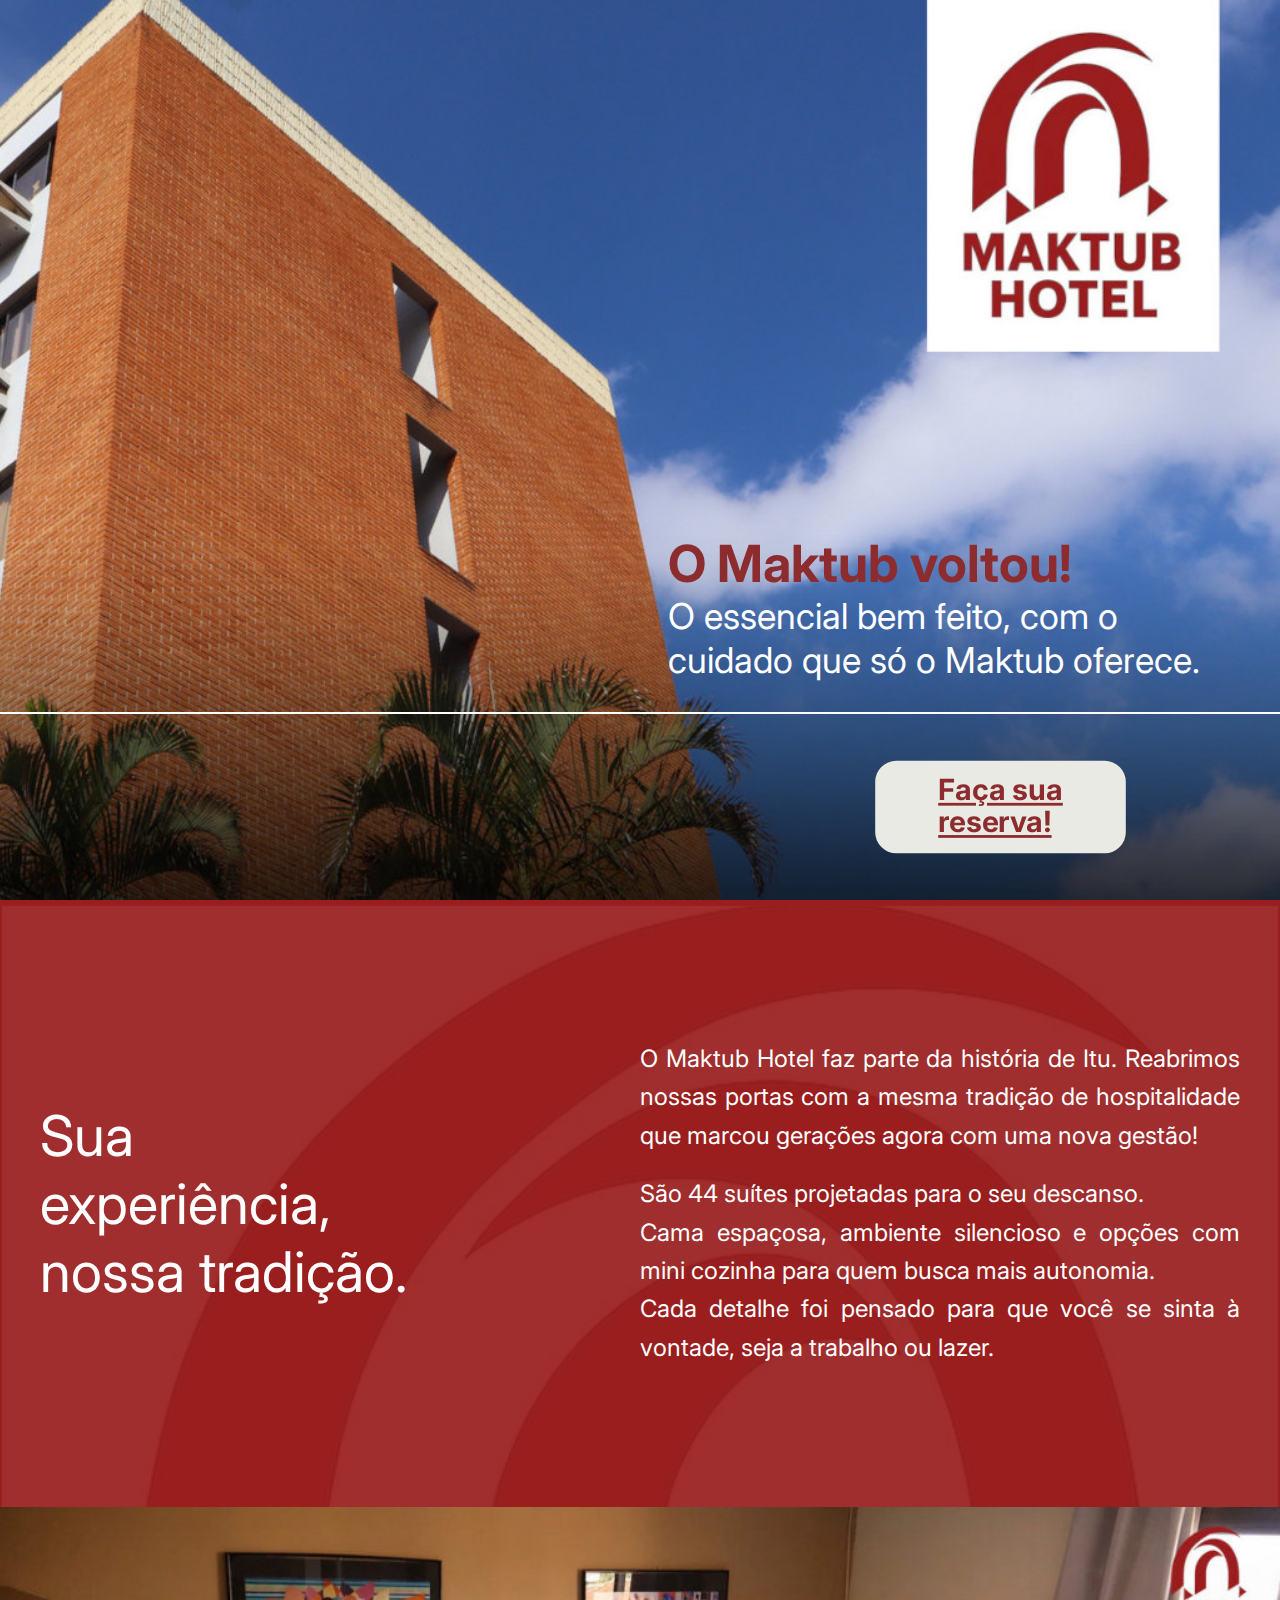
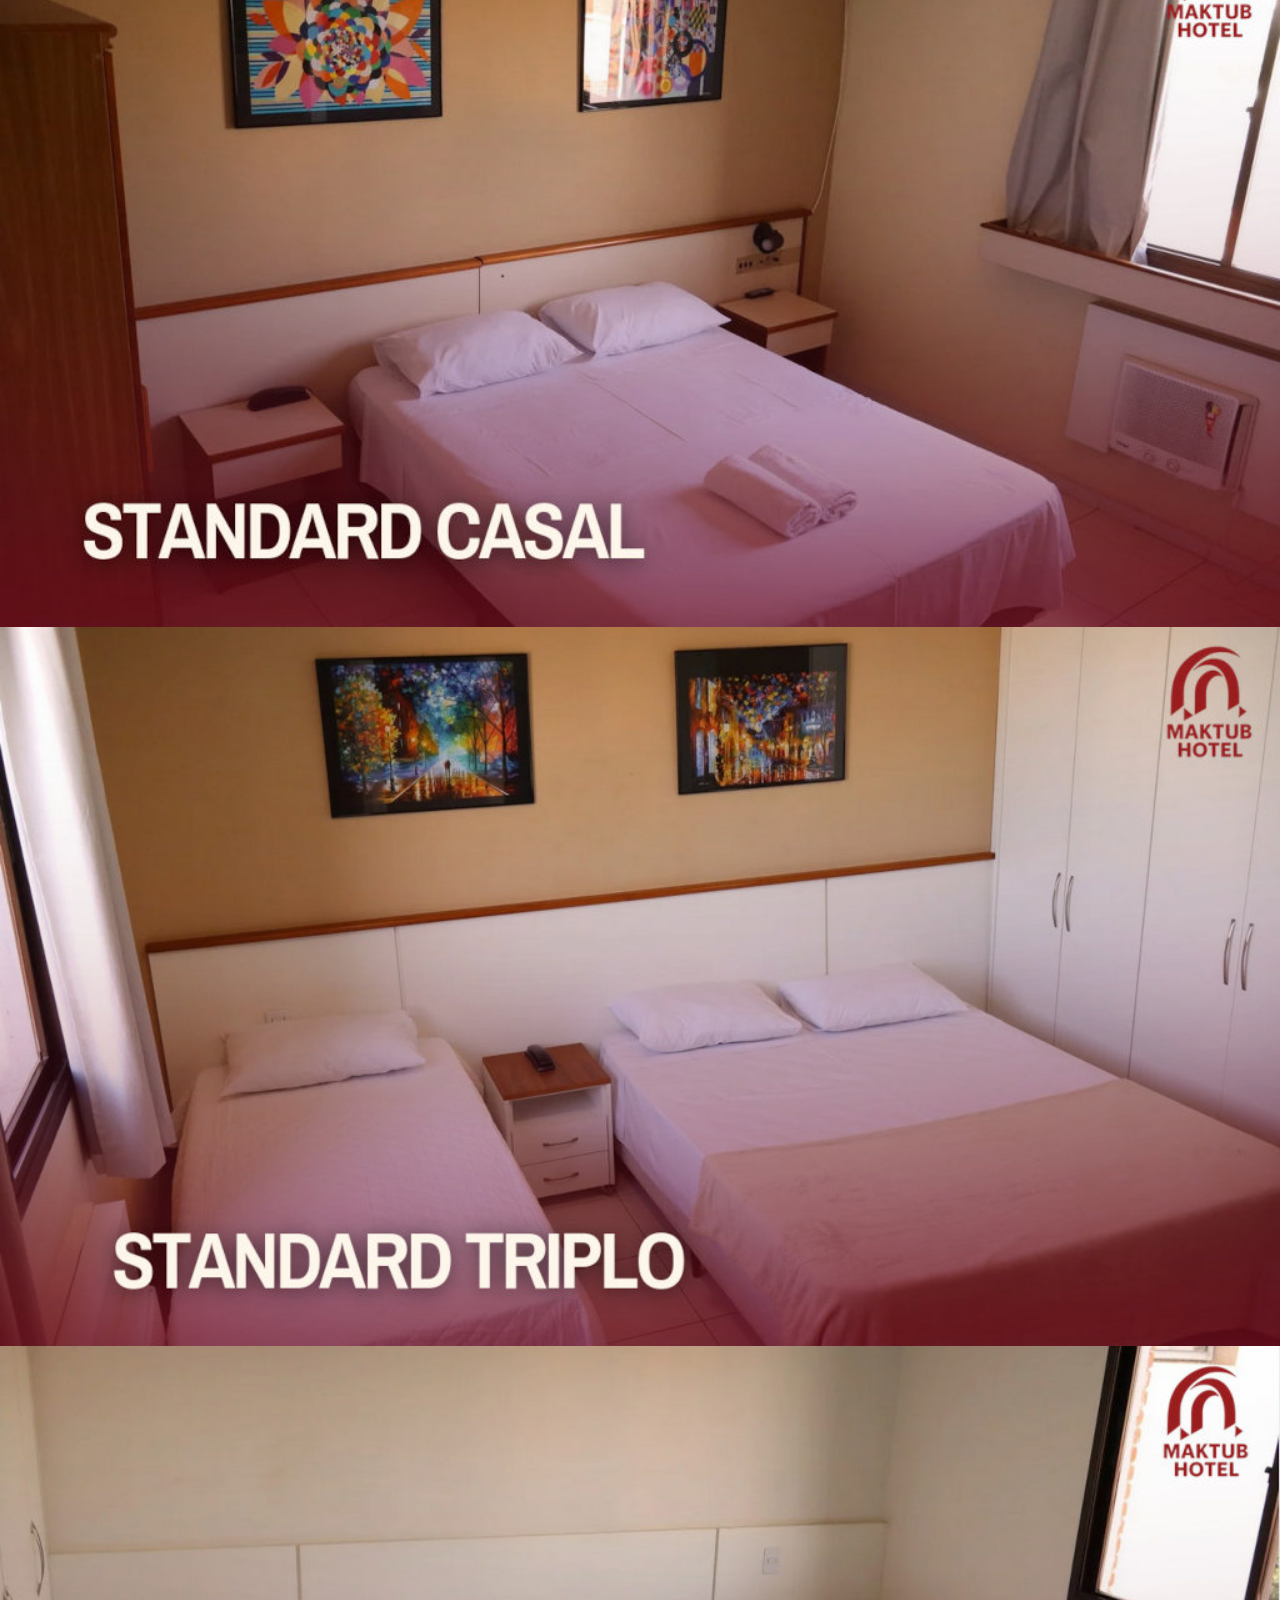
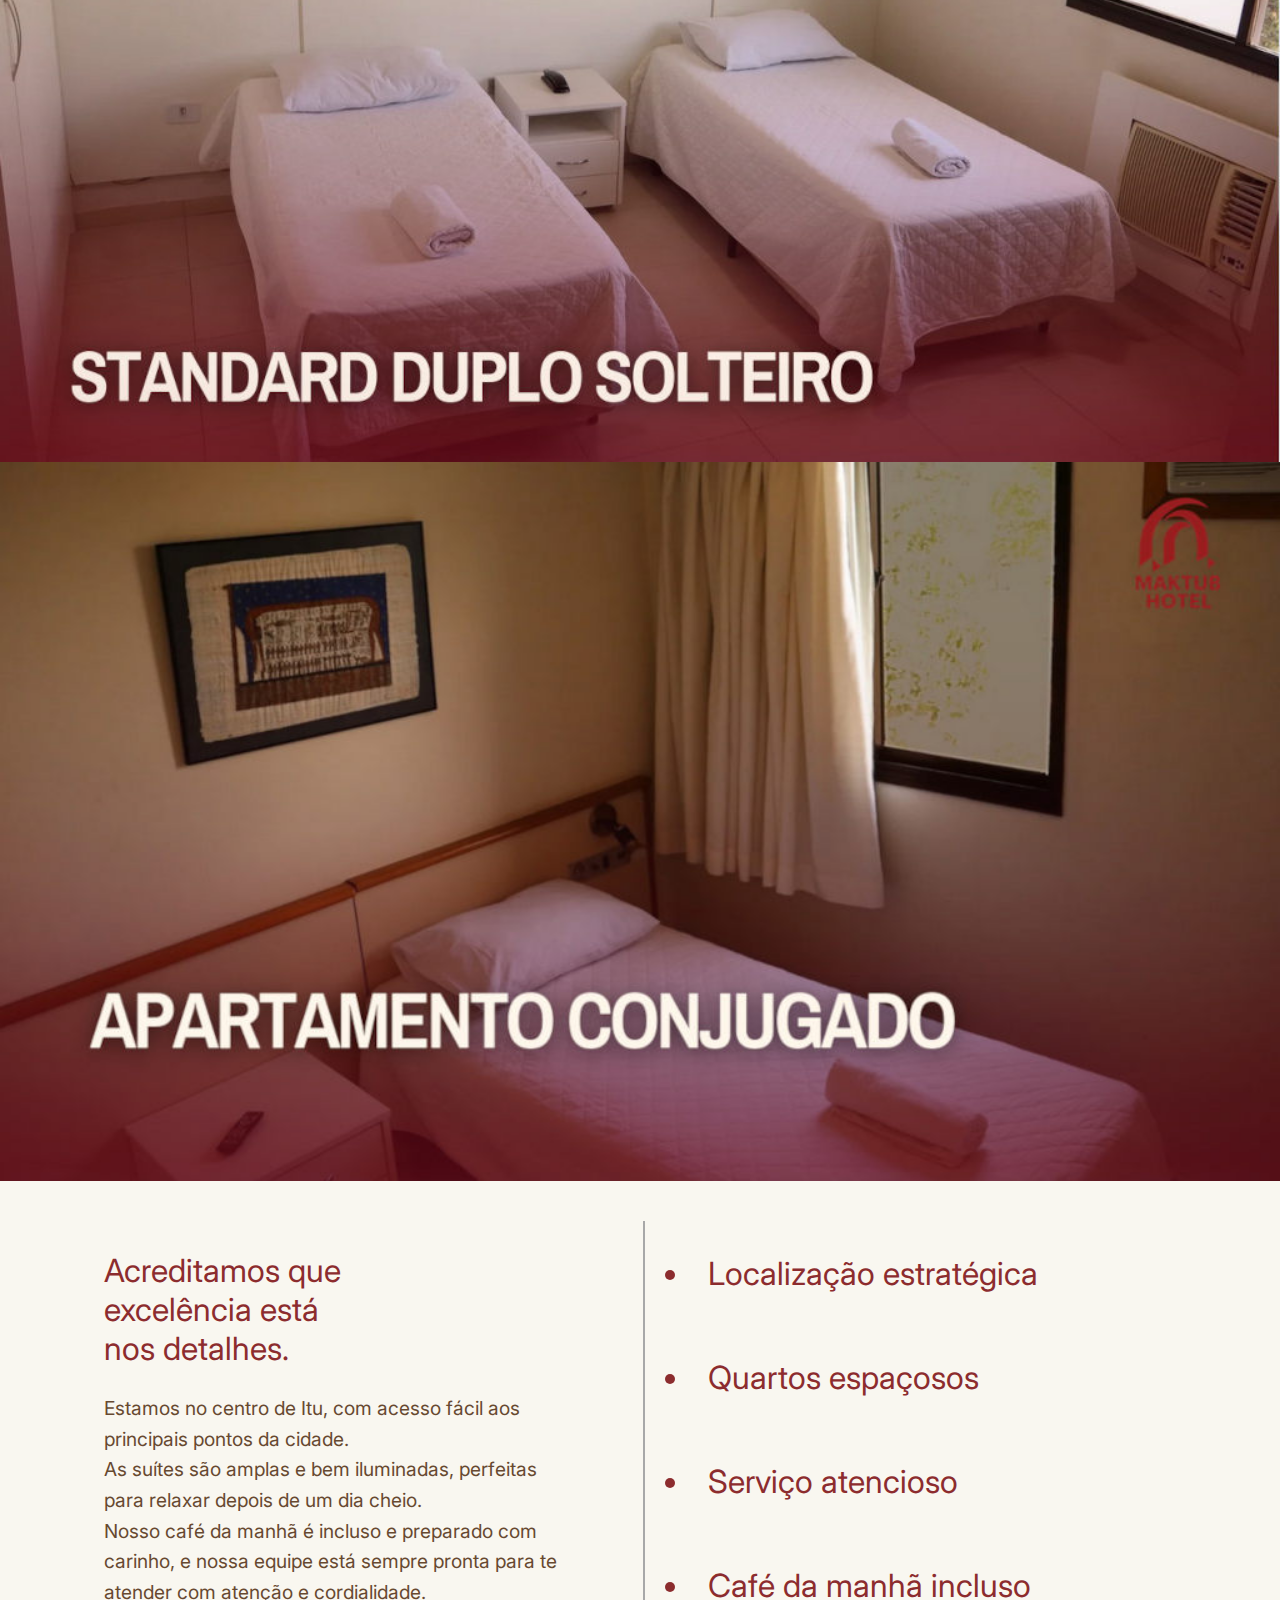
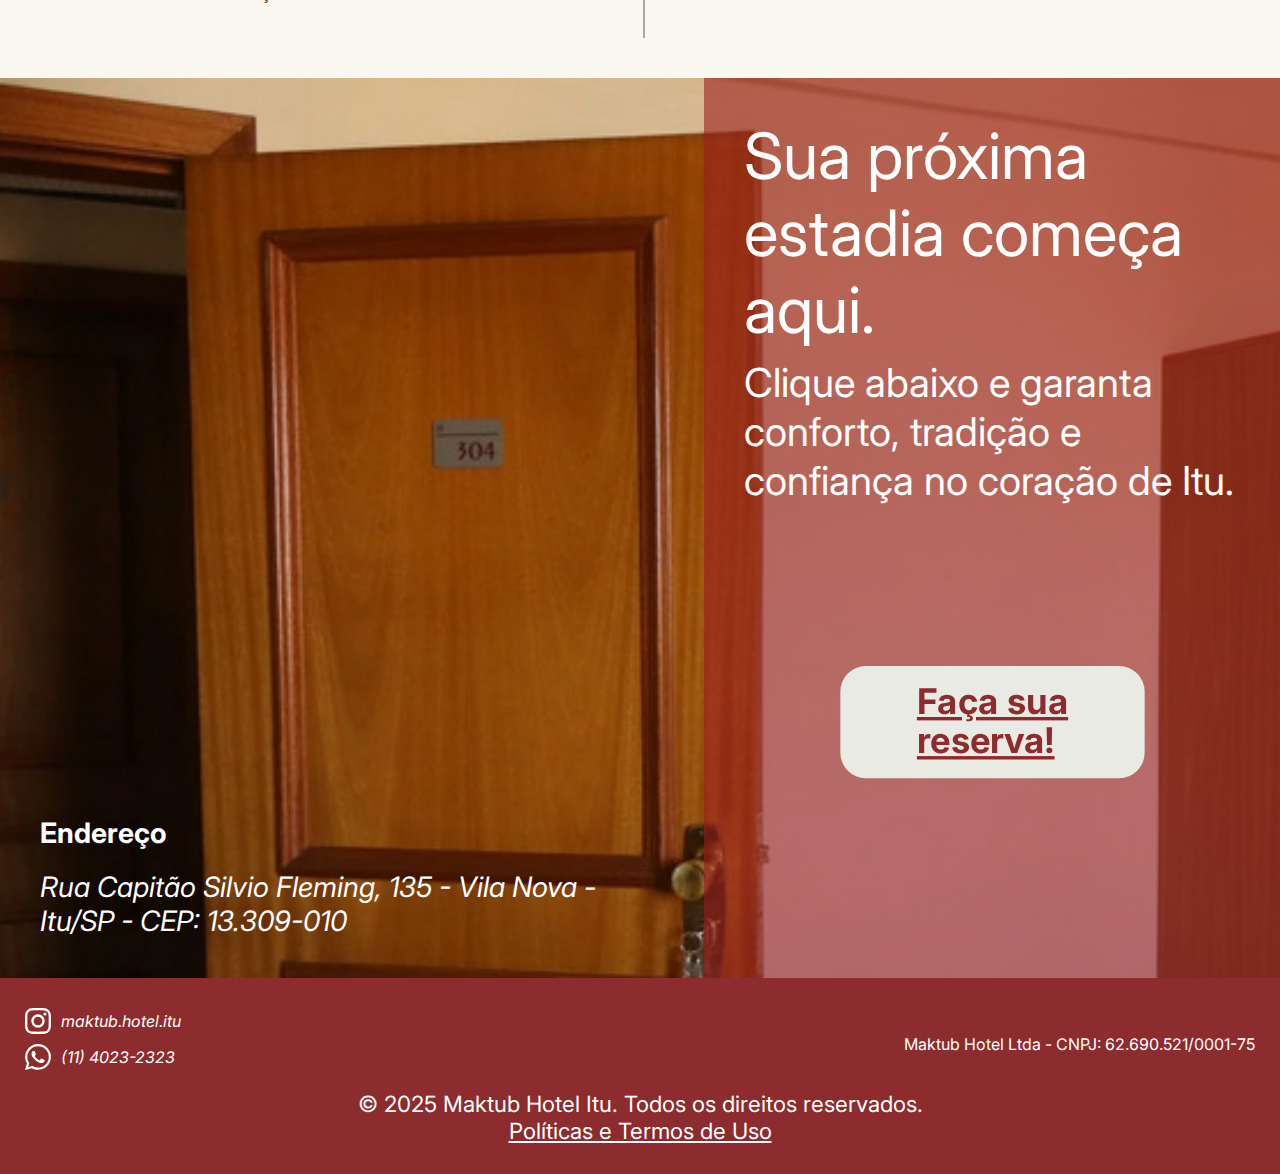
<file: index.html>
<!DOCTYPE html>
<html lang="pt-br">
<head>
    <meta charset="UTF-8">
    <meta name="viewport" content="width=device-width, initial-scale=1.0">
    <title>Maktub Hotel</title>
    <link rel="stylesheet" href="static/css/general.css">
    <link rel="stylesheet" href="static/css/style.css">
    <link rel="shortcut icon" href="static/favicon.ico" type="image/x-icon">
</head>
<body>
    <header>
        <div class="header-main">
            <div class="title">
                <div class="conteiner">
                    <h1>O Maktub voltou!</h1>
                    <p>O essencial bem feito, com o <br> cuidado que só o Maktub oferece.</p>
                </div>
            </div>
            <div class="button"><a href="https://wa.me/551140232323" target="_blank" class="btn-reserva">Faça sua <br> reserva!</a></div>
        </div>
        
    </header>
    <main>
        <section class="presentation">
            <div class="content">
                <div class="left">
                    <h2>Sua <br>experiência,<br> nossa tradição.</h2>
                </div>
                <div class="right">
                    <p>
                        O Maktub Hotel faz parte da história de Itu.
                        Reabrimos nossas portas com a mesma tradição de hospitalidade que marcou gerações agora com uma nova gestão!
                    </p>
                    <br>
                    <p>
                        São 44 suítes projetadas para o seu descanso. <br>
                        Cama espaçosa, ambiente silencioso e opções com mini cozinha para quem busca mais autonomia. <br>
                        Cada detalhe foi pensado para que você se sinta à vontade, seja a trabalho ou lazer. <br>
                    </p>
                </div>
            </div>
        </section>
        <section class="exibition">
            <div class="room">
                <img src="static/imgs/standardcasal.jpg" alt="Quarto Standard Casal">
            </div>
            <div class="room">
                <img src="static/imgs/standardtriplo.jpg" alt="Quarto Standard Triplo">
            </div>
            <div class="room">
                <img src="static/imgs/standartduplosolteiro.jpg" alt="Quarto Duplo Solteiro">
            </div>
            <div class="room">
                <img src="static/imgs/apartamentoconjugado.jpg" alt="Apartamento Conjugado">
            </div>
        </section>
        <section class="details">
            <div class="left">
                <h2>
                    Acreditamos que <br> excelência está <br>nos detalhes.
                </h2>
                <p>
                    Estamos no centro de Itu, com acesso fácil aos principais pontos da cidade. <br>
                    As suítes são amplas e bem iluminadas, perfeitas para relaxar depois de um dia cheio. <br>
                    Nosso café da manhã é incluso e preparado com carinho, e nossa equipe está sempre pronta para te atender com atenção e cordialidade.
                </p>
            </div>
            <div class="right">
                <ul>
                    <li>Localização estratégica</li>
                    <li>Quartos espaçosos</li>
                    <li>Serviço atencioso</li>
                    <li>Café da manhã incluso</li>
                </ul>
            </div>
        </section>
        <section class="end">
            <div class="left">
                <div class="endereco">
                    <p><strong>Endereço</strong></p>
                    <address>Rua Capitão Silvio Fleming, 135 - Vila Nova - Itu/SP - CEP: 13.309-010</address>
                </div>
            </div>
            <div class="right">
                <h2>Sua próxima <br> estadia começa <br>aqui.</h2>
                <p>Clique abaixo e garanta <br> conforto, tradição e <br> confiança no coração de Itu.</p>
                <a href="https://wa.me/551140232323" target="_blank" class="btn-reserva big">Faça sua <br> reserva!</a>
            </div>
        </section>
    </main>
    <footer>
        <div class="top-footer">
            <address>
                <a href="https://www.instagram.com/maktub.hotel.itu" target="_blank" class="social" id="instagram">
                    <img class="icon" src="static/imgs/icons/instagram.svg" alt="Logo Instagram">
                    maktub.hotel.itu
                </a>
                <a href="https://wa.me/551140232323" target="_blank" class="social" id="whatsapp">
                    <img class="icon" src="static/imgs/icons/whatsapp.svg" alt="Logo Whatsapp">
                    (11) 4023-2323
                </a>
            </address>
            <p>Maktub Hotel Ltda - CNPJ: 62.690.521/0001-75</p>
        </div>
        <div class="bottom-footer">
            <p>© 2025 Maktub Hotel Itu. Todos os direitos reservados.</p>
            <p><a href="/termos.html" target="_blank">Políticas e Termos de Uso</a></p>
        </div>
    </footer>
</body>
</html>
</file>
<file: static/css/general.css>
@import url('https://fonts.googleapis.com/css2?family=Inter:ital,opsz,wght@0,14..32,100..900;1,14..32,100..900&display=swap');

* {
    margin: 0;
    padding: 0;
    box-sizing: border-box;
    font-family: 'Inter', Arial, Helvetica, sans-serif;
}
</file>
<file: static/css/style.css>
/* ==== Estilo Geral ==== */
:root {
    --main-color: #8C2C2E;
    --complementar-color: #EAEAE5;
    --complementar-color2: #F9F7F0;
    --white-text: #ffff;
    --black-text: #674930;
}
.btn-reserva {
    display: inline-flex; /* ou flex */
    flex-direction: column;
    align-items: center;
    justify-content: center;

    background-color: var(--complementar-color);
    color: var(--main-color);
    text-decoration: underline;

    padding: 10px 45px;
    border-radius: 15px;
    font-size: 1.3em;
    font-weight: bolder;
    line-height: 1.1;

    transition: 0.2s;
}

.big {
    transform: scale(1.8);
}
.left, .right {
    width: 50vw;
}
.icon {
    width: 26px;
    filter: invert(1);
}

/* ==== Header ==== */
/* Background Header */
header {
    color: var(--white-text);
    background-color: var(--complementar-color);
}
header>.header-main {
    display: flex;
    flex-direction: column;
    align-items: stretch;
    justify-content: end;


    height: 900px;

    background-image: url("../imgs/maktubedificio-desktop.jpg");
    background-position: right top;
    background-size: cover;
    background-repeat: no-repeat;

}
header .title {
    display: flex;
    flex-direction: column;
    align-items: flex-end;

    padding: 0px 80px;
    border-bottom: 2px solid rgb(255, 255, 255);
}
header h1 {
    color: var(--main-color);

    font-size: clamp(2.7em, 4vw, 4em);
}
header p {
    margin-bottom: 30px;
    font-size: clamp(1.7em, 2.8vw, 2.5em);

}

header .button {
    display: flex;
    justify-content: flex-end;
    padding: 60px 190px 60px 0px;
}
header a.btn-reserva {
    transform: scale(1.4);
}

@media (max-width: 600px) {
    header > .header-main {
        padding-bottom: 8rem;
        min-height: 65vh;
        background-image: url('../imgs/maktubedificio-mobile.jpg');
    }
    header .button {
        padding: 60px 0px;
    }
    header .title {
        padding: 0px, 40px;
    }
    header h1, header p {
        text-align: center;
    }
    header h1 {
        color: var(--complementar-color);
        font-weight: 800;
        text-shadow:     -3px -3px 0 var(--main-color),
     3px -3px 0 var(--main-color),
    -3px  3px 0 var(--main-color),
     3px  3px 0 var(--main-color);;
    }
    header a.btn-reserva {
        margin: auto;
    }
    header a.btn-reserva {
    transform: scale(1.2);
}
}
@media (min-width: 1500px) {
    header>.header-main {
        min-height: 100vh;
    }

}
/* Style/Display Header */

/* ==== Main ==== */
main {
    background-color: var(--complementar-color);
    color: var(--white-text);
}
main > section {
    background-color: white;
    max-width: 1600px;
    margin: auto;

    padding: 40px;
}

/* ==== Presentation ==== */
/* Background Presentation */
main>section.presentation {
    padding: 140px 40px;

    background-color: var(--main-color);
    background-image: url("../imgs/backgroundimage-desktop.jpg");
    background-repeat: no-repeat;
    background-size: cover;
}
.presentation>div.content {
    display: flex;
    align-items: center;
    margin: auto;

    max-width: 1200px;
}
.presentation h2 {
    font-size: clamp(3.5rem, 3.8vw, 4rem);
    font-weight: 400;
}
.presentation p {
    text-align: justify;
    font-size: clamp(1rem, 2.5vw, 1.5rem);
    line-height: 1.6;
}
@media (max-width: 768px) {
    main>section.presentation {
        background-image: url("../imgs/backgroundimage-mobile.jpg");

        padding: 40px;
    }
    .presentation>div.content {
        flex-direction: column;
        align-items: start;
    }
    .presentation h2 {
        font-size: 2.5em;
        margin-bottom: 25px;
    }
}

/* ==== Exibition ==== */
main>section.exibition {
    padding: 0;
}
/* Room Images */
.room>img {
    display: block;
    width: 100%;
}

/* ==== Details ==== */
main>section.details {
    display: flex;


    background-color: var(--complementar-color2);
    color: var(--main-color);
}
.details p {
    color: #674930;
    font-size: clamp(0.95rem, 1.5vw, 1.6rem);
    line-height: 1.6;
}
.details h2 {
    font-weight: 400;
    font-size: clamp(1.4rem, 2.5vw, 2.6rem);

    margin-bottom: 25px;
}
.details>div.left, details>div.right {
    padding: 30px clamp(20px, 5vw, 70px);
}
.details>div.left {
    border-right: 2px solid rgb(168, 168, 168);
}
.details ul {
    display: flex;
    flex-direction: column;
    justify-content: space-around;
    height: 100%;
    padding-left: 20px;

}
.details li {
    font-size: clamp(1.1em, 2.5vw, 2.5rem);

    list-style-position: inside;
}
@media (max-width: 768px) {
    main>section.details {
        flex-direction: column;
    }
    .details>div.left, .details>div.right {
        width: 100%;
    }
    .details>div.left {
        margin-bottom: 30px;
        border-right: none;
        border-bottom: 2px solid rgb(168, 168, 168);
    }
    .details li {
        padding-bottom: 15px;
    }
}

/* ==== End ==== */
main>section.end {
    display: flex;

    background-image: url('../imgs/footerimg.jpg');
    background-size: cover;
    background-repeat: no-repeat;

    height: 900px;
    padding: 0;
}
.end h2 {
    font-size: clamp(2.2rem, 6vw, 4em);
    line-height: clamp(1.2em, 5vw, 75px);
    font-weight: 400;

    margin-bottom: 60px;
}
.end>div.left {
    display: flex;
    align-items: end;

    width: 55%;
    padding: 40px;
}
.end>.left p {
    font-size: clamp(1.1rem, 2.2vw, 1.8em);
    margin-bottom: 20px;
}
.end>div.left address {
    font-size: clamp(1.1rem, 2.2vw, 1.8em);
}
.end>div.right {
    display: flex;
    flex-direction: column;
    align-items: flex-start;

    background-color: #9a1e1e94;

    width: 45%;
    padding: 40px;
}
.end>div.right p {
    font-size: clamp(1.4rem, 4vw, 40px);
}
.end>div.right a {
    margin: auto;
    transform: scale(3);
}
@media (max-width: 1300px) {
    .end > div.right a {
        transform: scale(1.7);
    }
    .end h2 {
        margin-bottom: 10px;
    }
}
@media (max-width: 786px) {
    main>section.end {
        flex-direction: column-reverse;
        justify-content: space-between;

        height: 600px;
    }
    .end>div.left, .end>div.right {
        background-color: #9a1e1e94;
        flex: 1;
        width: 100%;
    }
    .end>div.left {
        align-items: center;
        padding: 30px;
    }
    .end>div.right {
        border-bottom: 3px solid rgb(177, 177, 177);
    }
    .end>div.right a {
        transform: scale(1.3);

        margin: 0;
        margin-left: 30px;
    }
    .end>div.right p {
        margin-bottom: 60px;
    }
}


/* ==== Footer ==== */
footer {
    background-color: var(--main-color);
    color: var(--white-text);

    padding: 30px 25px 30px 25px;
}
footer a {
    color: inherit;
}
footer>.top-footer {
    display: flex;
    justify-content: space-between;
    align-items: center;

    max-width: 1700px;
    margin: auto;
    padding-bottom: 10px;
}
footer>.top-footer>p {
    text-align: center;
}
footer a.social {
    display: flex;
    align-items: center;
    gap: 10px;

    text-decoration: none;

    padding-bottom: 10px;
}

footer>.bottom-footer>p {
    font-size: 1.4em;
    text-align: center;
}
@media (max-width: 768px) {
    footer a.social {
        font-size: 13px;
    }
    footer>.top-footer>p {
        font-size: 0.9em;
    }
    footer>.bottom-footer>p {
        font-size: 1em;
    }

}
</file>
